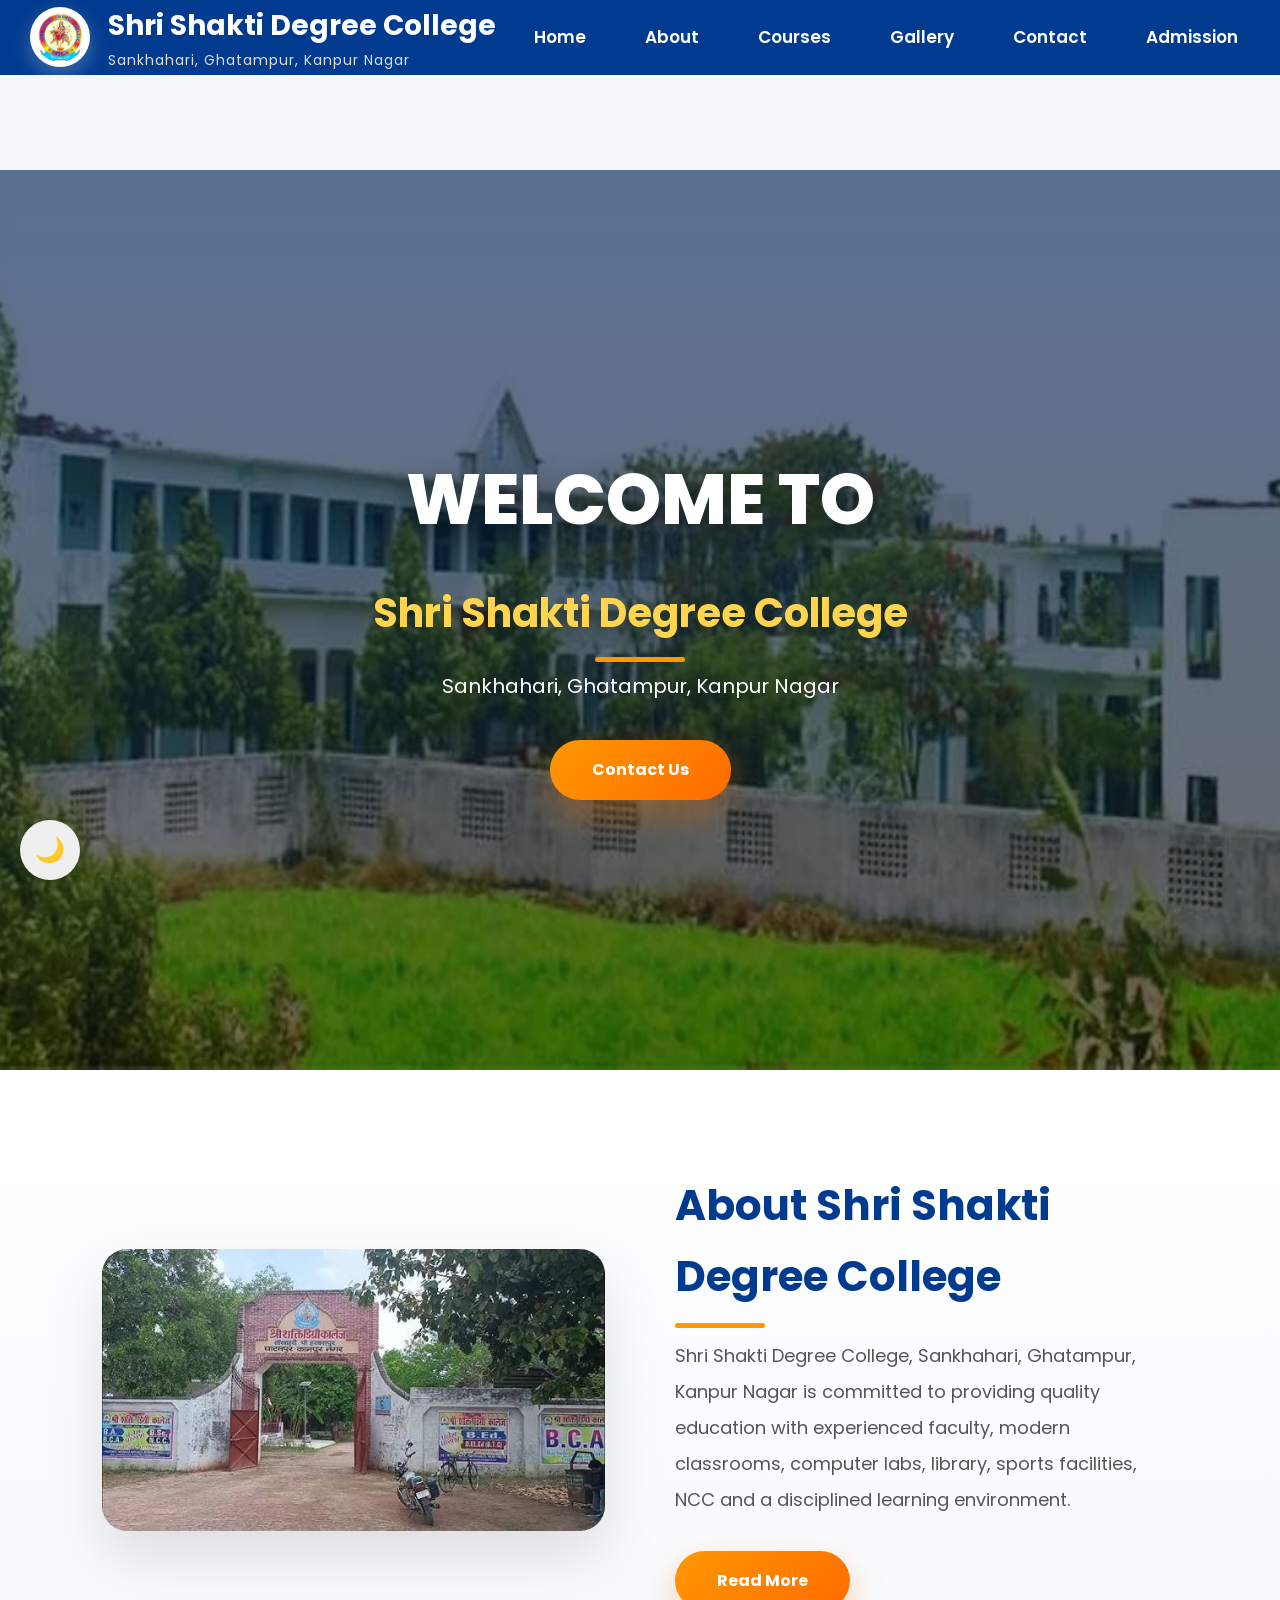
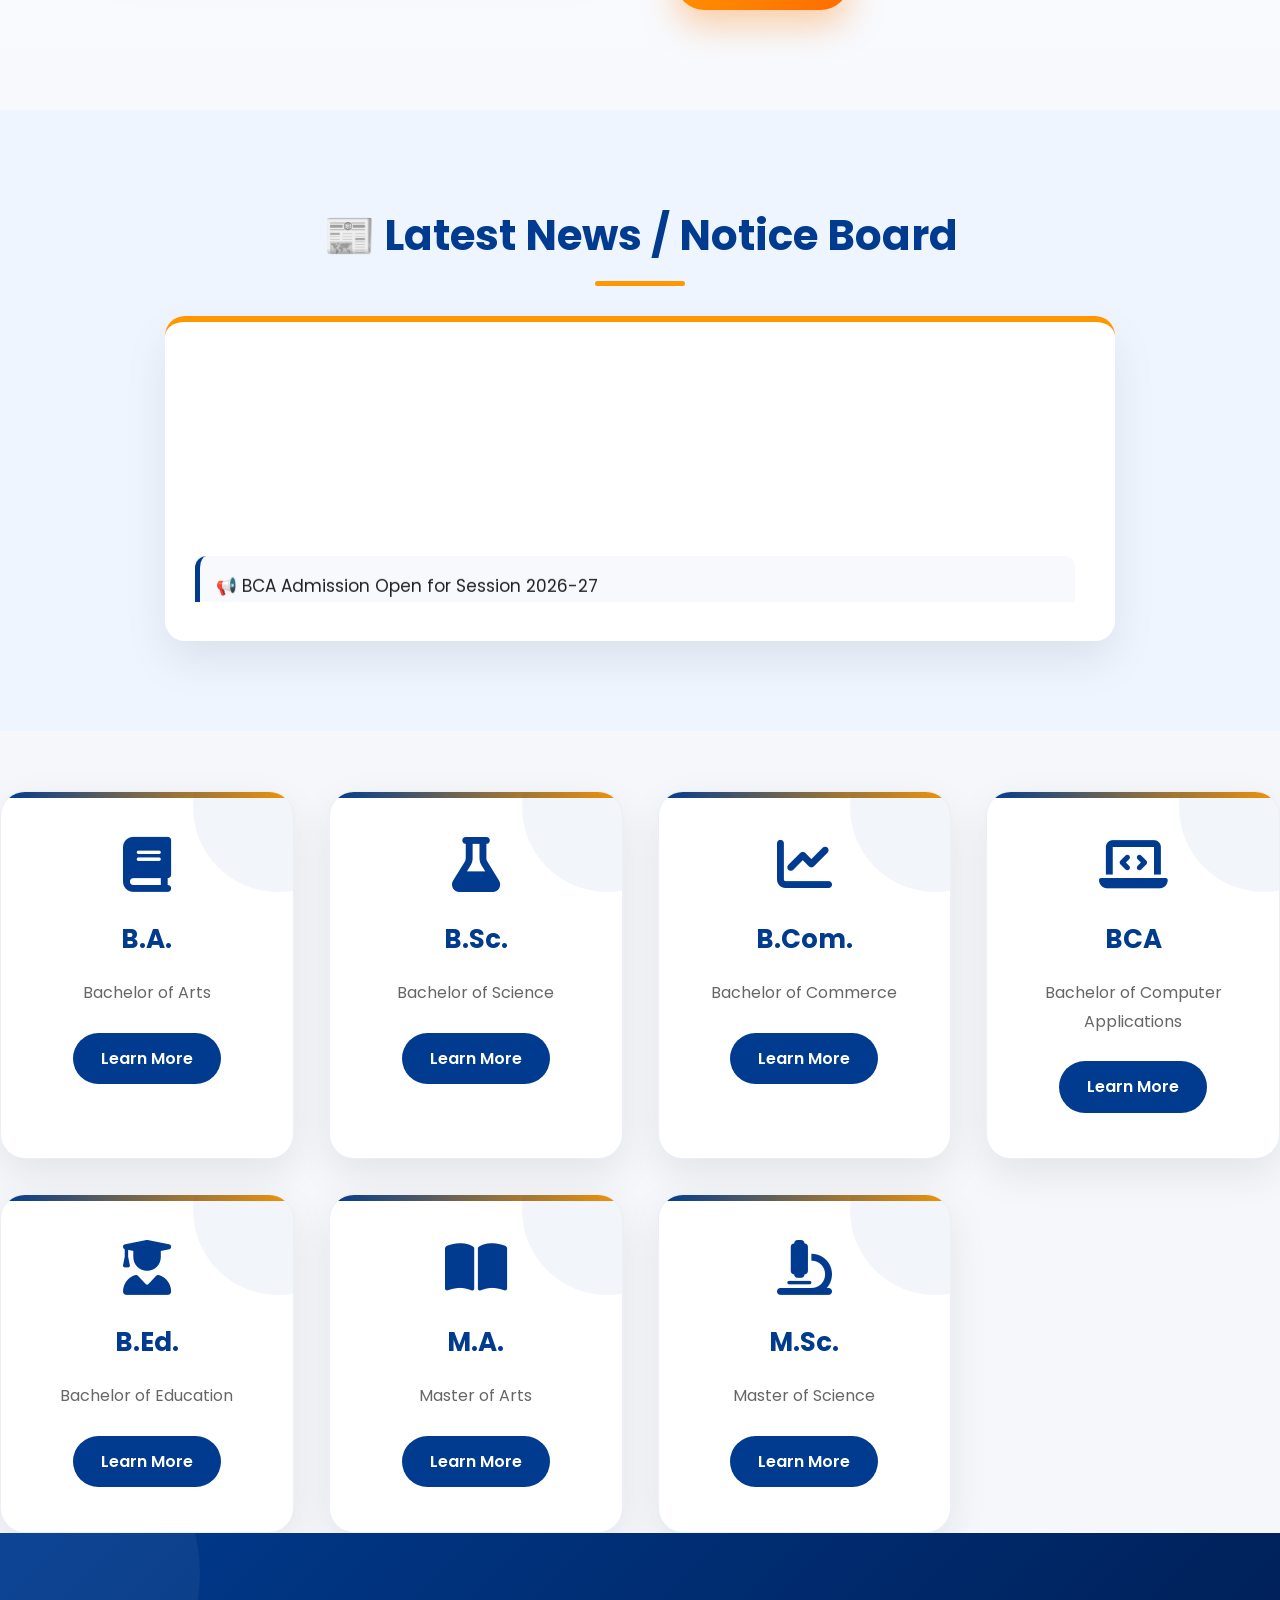
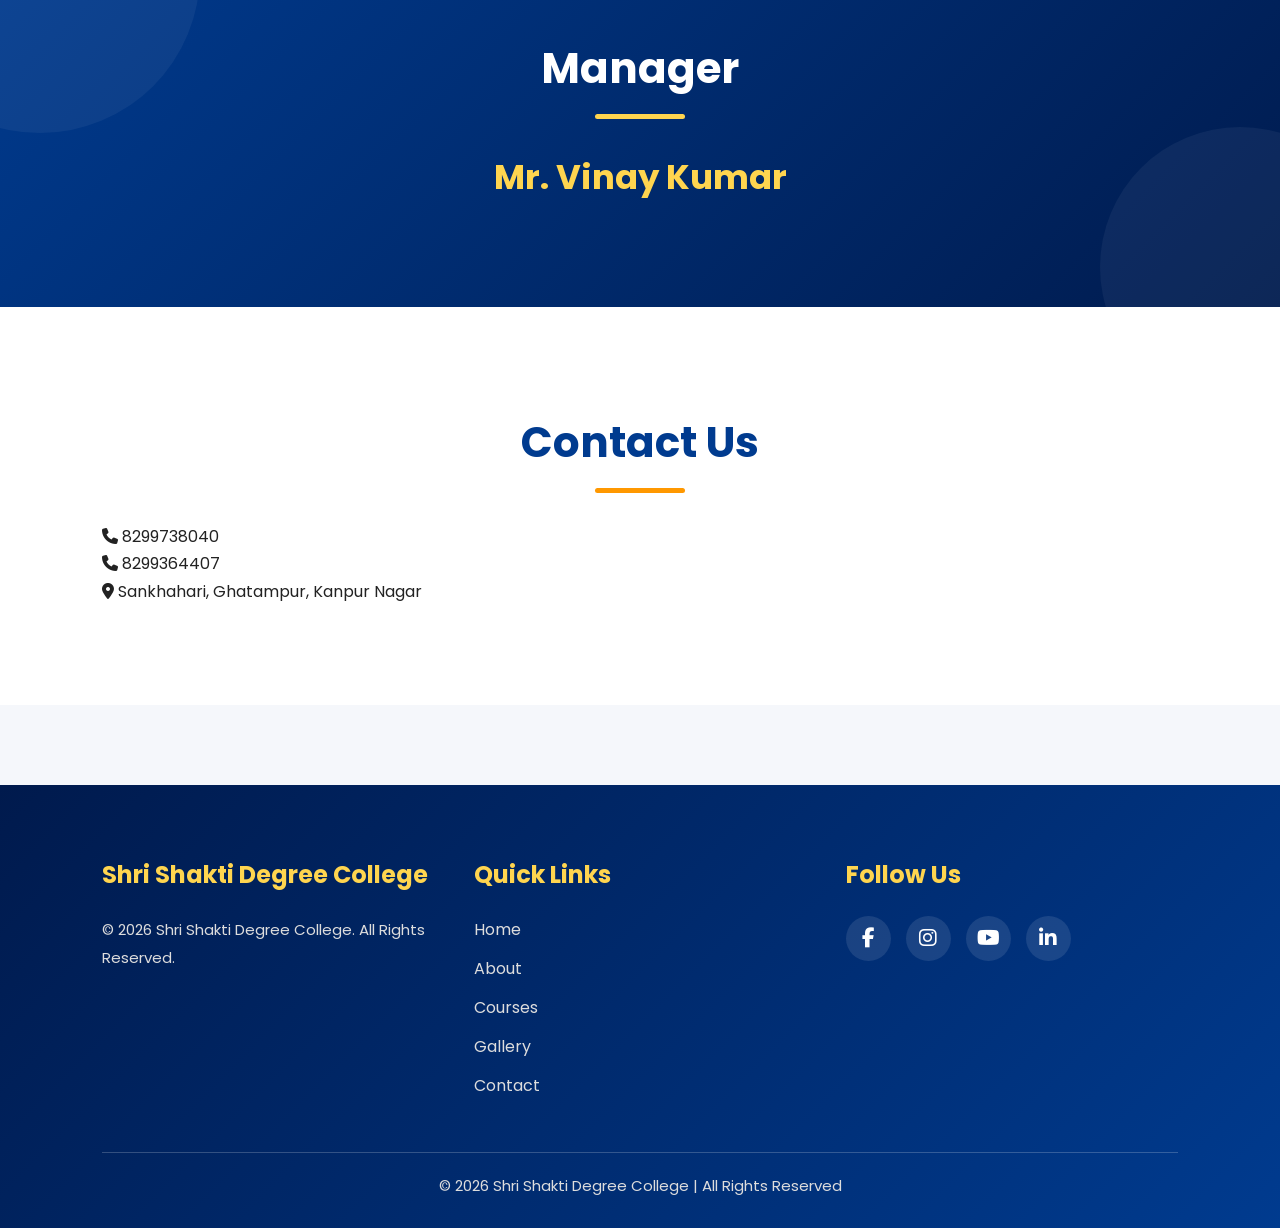
<file: index.html>
<!DOCTYPE html>
<html lang="en">
<head>
<meta charset="UTF-8">
<meta name="viewport" content="width=device-width, initial-scale=1.0">

<title>Shri Shakti Degree College</title>

<link rel="stylesheet" href="css/style.css">

<link rel="stylesheet"
href="https://cdnjs.cloudflare.com/ajax/libs/font-awesome/6.5.2/css/all.min.css">

</head>
<body>
<!-- ================= HEADER ================= -->

<header>

    <div class="logo">

        <img src="images/logo.png" alt="College Logo" class="logo-img">

        <div class="logo-text">
            <h2>Shri Shakti Degree College</h2>
            <p>Sankhahari, Ghatampur, Kanpur Nagar</p>
        </div>

    </div>

    <nav>
        <ul>
            <li><a href="index.html">Home</a></li>
            <li><a href="about.html">About</a></li>
            <li><a href="courses.html">Courses</a></li>
            <li><a href="gallery.html">Gallery</a></li>
            <li><a href="contact.html">Contact</a></li>
            <li><a href="admission.html">Admission</a></li>
        </ul>
    </nav>

</header>

<div style="height:75px;"></div>
<!-- Hero -->
<section class="hero">

<div class="slider">

<img src="images/slider1.jpg" class="slide active">
<img src="images/slider2.jpg" class="slide">
<img src="images/slider3.jpg" class="slide">
<img src="images/slider4.jpg" class="slide">

</div>

<div class="overlay">

<h1>WELCOME TO</h1>

<h2>Shri Shakti Degree College</h2>

<p>Sankhahari, Ghatampur, Kanpur Nagar</p>

<a href="contact.html" class="btn">Contact Us</a>

</div>

</section>

 <!-- About Section -->

<section class="about">

<div class="about-img">
    <img src="images/collage.jpg" alt="Collage">
</div>

<div class="about-content">

    <h2>About Shri Shakti Degree College</h2>

    <p>
        Shri Shakti Degree College, Sankhahari, Ghatampur, Kanpur Nagar is committed to providing quality education with experienced faculty, modern classrooms, computer labs, library, sports facilities, NCC and a disciplined learning environment.
    </p>

    <a href="about.html" class="btn">Read More</a>

</div>

</section>
<section class="news">

<h2>📰 Latest News / Notice Board</h2>

<div class="news-box">

<marquee direction="up" scrollamount="2" onmouseover="this.stop();" onmouseout="this.start();">

<p>📢 BCA Admission Open for Session 2026-27</p>

<p>🎉 Annual Function will be held on 15 August 2026</p>

<p>📚 Mid Semester Examination starts from 10 September 2026</p>

<p>🏆 NCC Enrollment is now Open</p>

<p>📄 Scholarship Forms are Available in College Office</p>
 <p> 📚 M.A Admission Open for Session 2026-27</p>
 <p> 📚 M.Sc Admission Open for Session 2026-27</p>

</marquee>

</div>

</section>
<!-- Courses -->
<div class="course-box">

<div>
<i class="fas fa-book"></i>
<h3>B.A.</h3>
<p>Bachelor of Arts</p>
<a href="#" class="course-btn">Learn More</a>
</div>

<div>
<i class="fas fa-flask"></i>
<h3>B.Sc.</h3>
<p>Bachelor of Science</p>
<a href="#" class="course-btn">Learn More</a>
</div>

<div>
<i class="fas fa-chart-line"></i>
<h3>B.Com.</h3>
<p>Bachelor of Commerce</p>
<a href="#" class="course-btn">Learn More</a>
</div>

<div>
<i class="fas fa-laptop-code"></i>
<h3>BCA</h3>
<p>Bachelor of Computer Applications</p>
<a href="#" class="course-btn">Learn More</a>
</div>

<div>
<i class="fas fa-user-graduate"></i>
<h3>B.Ed.</h3>
<p>Bachelor of Education</p>
<a href="#" class="course-btn">Learn More</a>
</div>

<div>
<i class="fas fa-book-open"></i>
<h3>M.A.</h3>
<p>Master of Arts</p>
<a href="#" class="course-btn">Learn More</a>
</div>

<div>
<i class="fas fa-microscope"></i>
<h3>M.Sc.</h3>
<p>Master of Science</p>
<a href="#" class="course-btn">Learn More</a>
</div>

</div>
<!-- Manager -->

<section class="manager">

<h2>Manager</h2>

<h3>Mr. Vinay Kumar</h3>

</section>

<!-- Contact -->

<section class="contact">

<h2>Contact Us</h2>

<p><i class="fa-solid fa-phone"></i> 8299738040</p>

<p><i class="fa-solid fa-phone"></i> 8299364407</p>

<p><i class="fa-solid fa-location-dot"></i>

Sankhahari, Ghatampur, Kanpur Nagar

</p>

</section>

<footer>

<div class="footer-container">

<div class="footer-box">
<h3>Shri Shakti Degree College</h3>
<p>
Providing quality education with excellence and innovation.
</p>
</div>

<div class="footer-box">
<h3>Quick Links</h3>

<ul>
<li><a href="#home">Home</a></li>
<li><a href="#about">About</a></li>
<li><a href="#courses">Courses</a></li>
<li><a href="#gallery">Gallery</a></li>
<li><a href="#contact">Contact</a></li>
</ul>

</div>

<div class="footer-box">
<h3>Follow Us</h3>

<div class="footer-social">

<a href="#"><i class="fab fa-facebook-f"></i></a>

<a href="#"><i class="fab fa-instagram"></i></a>

<a href="#"><i class="fab fa-youtube"></i></a>

<a href="#"><i class="fab fa-linkedin-in"></i></a>

</div>

</div>

</div>

<div class="footer-bottom">

© 2026 Shri Shakti Degree College | All Rights Reserved

</div>

</footer>

<script src="js/script.js"></script>

</body>
</html>
</file>
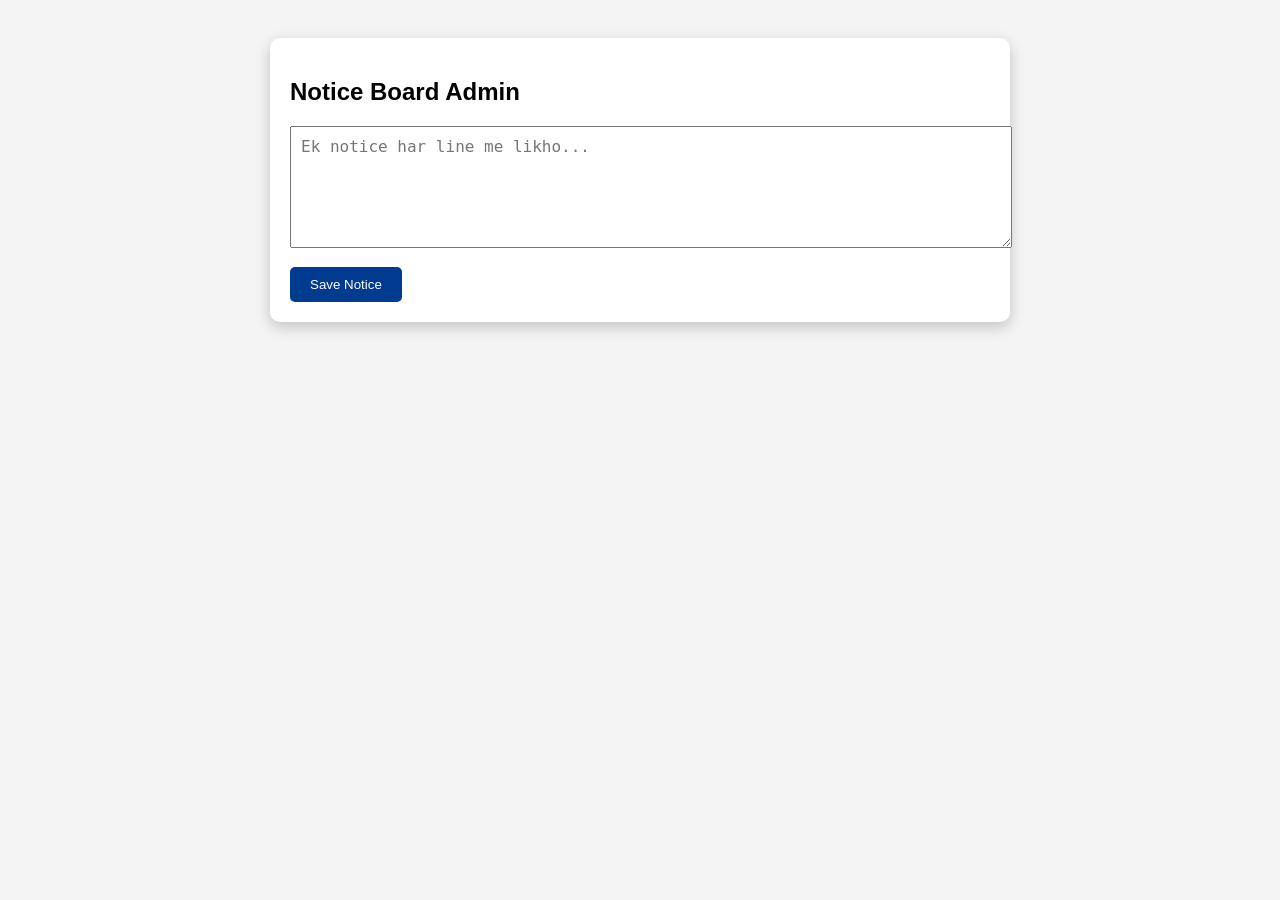
<file: admin.html>
<!DOCTYPE html>
<html lang="en">
<head>
<meta charset="UTF-8">
<meta name="viewport" content="width=device-width, initial-scale=1.0">
<title>Admin Panel - Notice Board</title>

<style>
body{
    font-family:Arial,sans-serif;
    background:#f4f4f4;
    padding:30px;
}
.container{
    max-width:700px;
    margin:auto;
    background:#fff;
    padding:20px;
    border-radius:10px;
    box-shadow:0 5px 15px rgba(0,0,0,.2);
}
textarea{
    width:100%;
    height:100px;
    padding:10px;
    font-size:16px;
}
button{
    margin-top:15px;
    padding:10px 20px;
    background:#003b8f;
    color:#fff;
    border:none;
    border-radius:5px;
    cursor:pointer;
}
</style>

</head>
<body>

<div class="container">
<h2>Notice Board Admin</h2>

<textarea id="notice" placeholder="Ek notice har line me likho..."></textarea>

<br>
<button onclick="saveNotice()">Save Notice</button>

</div>

<script>
const box=document.getElementById("notice");

box.value=localStorage.getItem("collegeNotice") || "";

function saveNotice(){
localStorage.setItem("collegeNotice",box.value);
alert("Notice Saved Successfully");
}
</script>

</body>
</html>
</file>
<file: css/style.css>
/*=========================================
    PART 1
    PREMIUM HEADER + HERO
=========================================*/

@import url('https://fonts.googleapis.com/css2?family=Poppins:wght@300;400;500;600;700;800&display=swap');

*{
margin:0;
padding:0;
box-sizing:border-box;
}

html{
scroll-behavior:smooth;
}

body{

font-family:'Poppins',sans-serif;

background:#f5f7fb;

color:#222;

line-height:1.7;

overflow-x:hidden;

}

/*================ HEADER ================*/
/* ==========================================
   MODERN HEADER
========================================== */

/* ================= HEADER ================= */

header{
    position: fixed;
    top: 0;
    left: 0;
    width: 100%;
    height: 75px;
    background: #0b2e74;
    display: flex;
    justify-content: space-between;
    align-items: center;
    padding: 0 30px;
    box-sizing: border-box;
    z-index: 9999;
}

.logo{
    display:flex;
    align-items:center;
}
.logo-img{
    width:60px !important;
    height:60px !important;
    object-fit:contain;
    border-radius:50%;
    flex-shrink:0;
}
.logo-text h2{
    font-size:26px;
    margin:0;
  color:#fff;
}
.logo-text p{
    margin:0;
    font-size:13px;
    color:#fff;
}
nav ul{
    display:flex;
    list-style:none;
    gap:25px;
    margin:0;
    padding:0;
}
nav ul li a{
    color:#fff;
    text-decoration:none;
    font-size:17px;
    font-weight:600;
    padding:8px 12px;
    transition:.3s;
}
nav ul li a:hover,
nav ul li a.active{
    color:#ffd700;
}
/* ================= MOBILE ================= */

@media(max-width:991px){

header{
    flex-direction:column;
    height:auto;
    padding:15px;
}

.logo{
    margin-bottom:15px;
}

.logo-text h2{
    font-size:24px;
    white-space:normal;
    text-align:center;
}

.logo-text p{
    text-align:center;
}

nav ul{
    flex-wrap:wrap;
    justify-content:center;
    gap:15px;
}

}

@media(max-width:768px){

.logo{
    flex-direction:column;
    text-align:center;
}

.logo-img{
    width:60px;
    height:60px;
}

.logo-text h2{
    font-size:20px;
}

nav ul{
    flex-direction:column;
    gap:10px;
}

nav ul li a{
    font-size:16px;
}

}
/*================ LOGO ================*/

.logo{

display:flex;

align-items:center;

gap:18px;

}

.logo-img{

width:72px;

height:72px;

background:#fff;

padding:5px;

border-radius:50%;

object-fit:contain;

transition:.5s;

box-shadow:0 8px 20px rgba(255,255,255,.25);

}

.logo:hover .logo-img{

transform:rotate(8deg) scale(1.08);

}

.logo-text h2{

color:#fff;

font-size:28px;

font-weight:700;

}

.logo-text p{

color:#ddd;

font-size:14px;

letter-spacing:1px;

}

/*================ NAVBAR ================*/

nav ul{

display:flex;

gap:35px;

list-style:none;

}

nav ul li{

position:relative;

}

nav ul li a{

text-decoration:none;

color:white;

font-size:17px;

font-weight:600;

transition:.35s;

}

nav ul li a::after{

content:"";

position:absolute;

left:0;

bottom:-8px;

width:0;

height:3px;

background:#ffd700;

border-radius:20px;

transition:.35s;

}

nav ul li a:hover{

color:#ffd700;

}

nav ul li a:hover::after{

width:100%;

}

/*================ HERO ================*/

.hero{

position:relative;

height:100vh;

margin-top:95px;

overflow:hidden;

}

.slider{

position:absolute;

inset:0;

}

.slide{

position:absolute;

width:100%;

height:100%;

object-fit:cover;

opacity:0;

transition:1.2s;

}

.slide.active{

opacity:1;

}

.overlay{

position:absolute;

inset:0;

display:flex;

flex-direction:column;

justify-content:center;

align-items:center;

text-align:center;

padding:20px;

background:linear-gradient(rgba(0,35,90,.65),rgba(0,0,0,.55));

color:white;

z-index:5;

}

.overlay h1{

font-size:70px;

font-weight:800;

text-shadow:0 10px 35px rgba(0,0,0,.45);

animation:fadeUp 1s;

}

.overlay h2{

margin:20px 0;

font-size:40px;

color:#FFD54F;

animation:fadeUp 1.3s;

}

.overlay p{

max-width:850px;

font-size:20px;

line-height:1.9;

animation:fadeUp 1.6s;

}

.btn{

display:inline-block;

margin-top:35px;

padding:16px 42px;

background:linear-gradient(135deg,#ff9800,#ff6b00);

color:white;

font-weight:700;

text-decoration:none;

border-radius:50px;

box-shadow:0 15px 35px rgba(255,120,0,.35);

transition:.35s;

}

.btn:hover{

transform:translateY(-6px);

box-shadow:0 20px 45px rgba(255,120,0,.45);

}

/*================ COMMON SECTION ================*/

section{

padding:90px 8%;

}

section h2{

text-align:center;

font-size:42px;

color:#003b8f;

margin-bottom:45px;

position:relative;

}

section h2::after{

content:"";

position:absolute;

left:50%;

transform:translateX(-50%);

bottom:-15px;

width:90px;

height:5px;

border-radius:30px;

background:#ff9800;

}

/*================ ANIMATION ================*/

@keyframes fadeUp{

0%{

opacity:0;

transform:translateY(40px);

}

100%{

opacity:1;

transform:translateY(0);

}

}
/*=========================================
    PART 2
    PREMIUM ABOUT + NEWS + MANAGER
=========================================*/

/*============== ABOUT ==============*/

.about{

display:flex;

align-items:center;

justify-content:space-between;

gap:70px;

flex-wrap:wrap;

padding:100px 8%;

background:linear-gradient(180deg,#ffffff,#f7f9fd);

}

.about-img{

flex:1;

min-width:340px;

}

.about-img img{

width:100%;

border-radius:25px;

box-shadow:0 25px 60px rgba(0,0,0,.12);

transition:.5s;

}

.about-img img:hover{

transform:scale(1.04) rotate(-1deg);

}

.about-content{

flex:1;

min-width:340px;

}

.about-content h2{

text-align:left;

margin-bottom:25px;

}

.about-content h2::after{

left:0;

transform:none;

}

.about-content p{

font-size:18px;

line-height:2;

color:#555;

margin-bottom:18px;

}

.about-content .btn{

margin-top:15px;

}

/*============== HIGHLIGHT BOX ==============*/

.highlight-box{

display:grid;

grid-template-columns:repeat(2,1fr);

gap:20px;

margin-top:35px;

}

.highlight{

background:white;

padding:22px;

border-radius:18px;

box-shadow:0 12px 35px rgba(0,0,0,.08);

transition:.35s;

}

.highlight:hover{

transform:translateY(-8px);

box-shadow:0 18px 45px rgba(0,59,143,.18);

}

.highlight h3{

font-size:18px;

color:#003b8f;

margin-bottom:8px;

}

.highlight p{

font-size:15px;

color:#666;

margin:0;

}

/*============== NEWS ==============*/

.news{

padding:90px 8%;

background:#eef5ff;

}

.news-box{

max-width:950px;

margin:auto;

background:white;

border-radius:20px;

padding:30px;

box-shadow:0 20px 45px rgba(0,0,0,.08);

border-top:6px solid #ff9800;

}

.news-box marquee{

height:250px;

padding-right:10px;

}

.news-box p{

padding:16px;

margin-bottom:12px;

border-radius:12px;

background:#f7f9fd;

border-left:5px solid #003b8f;

font-size:17px;

transition:.3s;

}

.news-box p:hover{

background:#003b8f;

color:white;

transform:translateX(8px);

}

/*============== MANAGER ==============*/

.manager{

padding:100px 8%;

background:linear-gradient(135deg,#003b8f,#001b4e);

color:white;

text-align:center;

position:relative;

overflow:hidden;

}

.manager::before{

content:"";

position:absolute;

width:320px;

height:320px;

background:rgba(255,255,255,.05);

border-radius:50%;

top:-120px;

left:-120px;

}

.manager::after{

content:"";

position:absolute;

width:280px;

height:280px;

background:rgba(255,255,255,.05);

border-radius:50%;

right:-100px;

bottom:-100px;

}

.manager h2{

color:white;

position:relative;

z-index:2;

}

.manager h2::after{

background:#FFD54F;

}

.manager h3{

font-size:34px;

margin-top:20px;

color:#FFD54F;

position:relative;

z-index:2;

}

.manager p{

max-width:900px;

margin:25px auto;

font-size:18px;

line-height:2;

position:relative;

z-index:2;

color:#eee;

}
/*=========================================
        PART 3
     PREMIUM COURSES SECTION
=========================================*/

/*============= COURSES =============*/

.courses{
    background:linear-gradient(180deg,#ffffff,#f4f8ff);
    padding:100px 8%;
}

.course-box{

    display:grid;

    grid-template-columns:repeat(auto-fit,minmax(280px,1fr));

    gap:35px;

    margin-top:60px;

}

/* Course Card */

.course-box div{

    background:#fff;

    border-radius:25px;

    padding:45px 30px;

    text-align:center;

    position:relative;

    overflow:hidden;

    cursor:pointer;

    transition:.45s;

    box-shadow:0 15px 40px rgba(0,0,0,.08);

    border:1px solid rgba(0,59,143,.08);

}

/* Top Line */

.course-box div::before{

    content:"";

    position:absolute;

    top:0;

    left:0;

    width:100%;

    height:6px;

    background:linear-gradient(90deg,#003b8f,#ff9800);

}

/* Circle */

.course-box div::after{

    content:"";

    position:absolute;

    width:170px;

    height:170px;

    border-radius:50%;

    background:rgba(0,59,143,.05);

    top:-70px;

    right:-70px;

    transition:.5s;

}

.course-box div:hover::after{

    transform:scale(1.4);

}

/* Icon */

.course-box div i{

    font-size:55px;

    color:#003b8f;

    margin-bottom:25px;

    transition:.4s;

}

/* Title */

.course-box div h3{

    font-size:26px;

    color:#003b8f;

    margin-bottom:18px;

}

/* Description */

.course-box div p{

    color:#666;

    font-size:16px;

    line-height:1.8;

}

/* Hover */

.course-box div:hover{

    transform:translateY(-15px);

    box-shadow:0 30px 60px rgba(0,59,143,.18);

}

.course-box div:hover i{

    color:#ff9800;

    transform:rotate(12deg) scale(1.15);

}

.course-box div:hover h3{

    color:#ff9800;

}

/*============= COURSE BUTTON =============*/

.course-btn{

margin-top:25px;

display:inline-block;

padding:12px 28px;

border-radius:40px;

background:#003b8f;

color:white;

text-decoration:none;

font-weight:600;

transition:.35s;

}

.course-btn:hover{

background:#ff9800;

transform:translateY(-4px);

}

/*============= COURSE STATS =============*/

.course-stats{

display:grid;

grid-template-columns:repeat(4,1fr);

gap:30px;

margin-top:80px;

}

.stat{

background:white;

padding:35px;

border-radius:20px;

text-align:center;

box-shadow:0 12px 35px rgba(0,0,0,.08);

transition:.4s;

}

.stat:hover{

transform:translateY(-10px);

}

.stat h2{

font-size:42px;

color:#003b8f;

margin-bottom:10px;

}

.stat p{

font-size:17px;

color:#666;

}

/*============= RESPONSIVE =============*/

@media(max-width:992px){

.course-stats{

grid-template-columns:repeat(2,1fr);

}

}

@media(max-width:768px){

.course-box{

grid-template-columns:1fr;

}

.course-stats{

grid-template-columns:1fr;

}

}
/*=========================================
        PART 4
     PREMIUM GALLERY + CONTACT
=========================================*/

/*============= GALLERY =============*/

.gallery{

padding:100px 8%;

background:linear-gradient(180deg,#eef5ff,#ffffff);

}

.gallery-grid{

display:grid;

grid-template-columns:repeat(auto-fit,minmax(300px,1fr));

gap:30px;

margin-top:60px;

}

.gallery-grid img{

width:100%;

height:260px;

object-fit:cover;

border-radius:20px;

cursor:pointer;

transition:.45s;

box-shadow:0 15px 35px rgba(0,0,0,.10);

}

.gallery-grid img:hover{

transform:translateY(-10px) scale(1.04);

box-shadow:0 25px 60px rgba(0,59,143,.18);

}

/*============= LIGHTBOX =============*/

.lightbox{

display:none;

position:fixed;

inset:0;

background:rgba(0,0,0,.92);

justify-content:center;

align-items:center;

z-index:99999;

backdrop-filter:blur(8px);

}

.lightbox-img{

max-width:92%;

max-height:92%;

border-radius:20px;

box-shadow:0 20px 60px rgba(255,255,255,.25);

}

.close{

position:absolute;

top:30px;

right:40px;

font-size:55px;

color:#fff;

cursor:pointer;

transition:.3s;

}

.close:hover{

transform:rotate(90deg);

color:#FFD54F;

}

/*============= CONTACT =============*/

.contact{

padding:100px 8%;

background:#fff;

}

.contact-grid{

display:grid;

grid-template-columns:repeat(auto-fit,minmax(280px,1fr));

gap:30px;

margin-top:50px;

}

.contact-card{

background:#fff;

padding:35px;

border-radius:22px;

text-align:center;

box-shadow:0 15px 35px rgba(0,0,0,.08);

transition:.4s;

}

.contact-card:hover{

transform:translateY(-12px);

box-shadow:0 25px 50px rgba(0,59,143,.18);

}

.contact-card i{

font-size:42px;

color:#003b8f;

margin-bottom:18px;

}

.contact-card h3{

margin-bottom:12px;

font-size:24px;

color:#003b8f;

}

.contact-card p{

color:#666;

line-height:1.8;

}

/*============= MAP =============*/

.map{

margin-top:60px;

}

.map iframe{

width:100%;

height:450px;

border:none;

border-radius:25px;

box-shadow:0 15px 40px rgba(0,0,0,.12);

}
/*=========================================
        PART 5
 PREMIUM FOOTER + WHATSAPP + TOP BUTTON
=========================================*/

/*============= FOOTER =============*/

footer{

background:linear-gradient(135deg,#001a4d,#003b8f);

color:#fff;

padding:70px 8% 30px;

margin-top:80px;

}

.footer-container{

display:grid;

grid-template-columns:repeat(auto-fit,minmax(250px,1fr));

gap:40px;

margin-bottom:40px;

}

.footer-box h3{

font-size:24px;

margin-bottom:20px;

color:#FFD54F;

}

.footer-box p{

color:#ddd;

line-height:1.9;

font-size:15px;

}

.footer-box ul{

list-style:none;

padding:0;

}

.footer-box ul li{

margin:12px 0;

}

.footer-box ul li a{

color:#ddd;

text-decoration:none;

transition:.3s;

}

.footer-box ul li a:hover{

color:#FFD54F;

padding-left:8px;

}

.footer-social{

display:flex;

gap:15px;

margin-top:20px;

}

.footer-social a{

width:45px;

height:45px;

border-radius:50%;

display:flex;

justify-content:center;

align-items:center;

background:rgba(255,255,255,.10);

color:#fff;

font-size:20px;

transition:.35s;

text-decoration:none;

}

.footer-social a:hover{

background:#FFD54F;

color:#003b8f;

transform:translateY(-5px);

}

.footer-bottom{

margin-top:35px;

padding-top:20px;

border-top:1px solid rgba(255,255,255,.20);

text-align:center;

font-size:15px;

color:#ddd;

}

/*============= WHATSAPP =============*/

.whatsapp{

position:fixed;

right:25px;

bottom:25px;

width:65px;

height:65px;

border-radius:50%;

background:#25D366;

display:flex;

justify-content:center;

align-items:center;

font-size:30px;

color:#fff;

text-decoration:none;

box-shadow:0 15px 35px rgba(0,0,0,.25);

z-index:9999;

transition:.35s;

}

.whatsapp:hover{

transform:scale(1.12);

box-shadow:0 20px 45px rgba(37,211,102,.45);

}

/*============= SCROLL TOP =============*/

#topBtn{

position:fixed;

right:25px;

bottom:105px;

width:55px;

height:55px;

border:none;

border-radius:50%;

background:#003b8f;

color:#fff;

font-size:22px;

cursor:pointer;

display:none;

justify-content:center;

align-items:center;

box-shadow:0 12px 30px rgba(0,0,0,.25);

transition:.35s;

z-index:9999;

}

#topBtn:hover{

background:#ff9800;

transform:translateY(-5px);

}

/*============= FOOTER ANIMATION =============*/

.footer-box{

animation:fadeUp .8s ease;

}
/*=========================================
        PART 6
 PREMIUM RESPONSIVE + FINAL EFFECTS
=========================================*/

/* Smooth Animation */

section{
animation:fadeUp .8s ease;
}

.about,
.course-box div,
.gallery-grid img,
.contact-card,
.footer-box{
transition:.4s ease;
}

/* Hover */

.about-img img:hover{
transform:scale(1.03);
}

.course-box div:hover{
transform:translateY(-12px);
}

.gallery-grid img:hover{
transform:scale(1.05);
}

.contact-card:hover{
transform:translateY(-10px);
}

/* Scrollbar */

::-webkit-scrollbar{
width:10px;
}

::-webkit-scrollbar-track{
background:#eef2ff;
}

::-webkit-scrollbar-thumb{
background:#003b8f;
border-radius:20px;
}

::-webkit-scrollbar-thumb:hover{
background:#ff9800;
}

/* Selection */

::selection{
background:#003b8f;
color:#fff;
}

/* Image Responsive */

img{
max-width:100%;
display:block;
}

/* Button */

button,
.btn{

cursor:pointer;

transition:.35s;

}

/* Link */

a{

transition:.3s;

}

/* Focus */

input:focus,
textarea:focus{

outline:none;

border-color:#003b8f;

box-shadow:0 0 10px rgba(0,59,143,.2);

}

/* ================= TABLET ================= */

@media(max-width:992px){

header{

padding:15px 5%;

flex-direction:column;

}

.logo{

margin-bottom:15px;

}

nav ul{

flex-wrap:wrap;

justify-content:center;

gap:18px;

}

.overlay h1{

font-size:48px;

}

.overlay h2{

font-size:30px;

}

.overlay p{

font-size:18px;

}

.about{

flex-direction:column;

text-align:center;

}

.about-content h2{

text-align:center;

}

.about-content h2::after{

left:50%;

transform:translateX(-50%);

}

.highlight-box{

grid-template-columns:1fr 1fr;

}

}

/* ================= MOBILE ================= */

@media(max-width:768px){

header{

padding:15px;

}

.logo{

flex-direction:column;

text-align:center;

}

.logo-img{

width:60px;

height:60px;

}

.logo-text h2{

font-size:22px;

}

.logo-text p{

font-size:13px;

}

nav ul{

flex-direction:column;

gap:12px;

}

.hero{

height:80vh;

margin-top:140px;

}

.overlay h1{

font-size:34px;

}

.overlay h2{

font-size:24px;

}

.overlay p{

font-size:16px;

}

.btn{

padding:12px 25px;

font-size:15px;

}

section{

padding:70px 20px;

}

section h2{

font-size:30px;

}

.highlight-box{

grid-template-columns:1fr;

}

.course-box{

grid-template-columns:1fr;

}

.gallery-grid{

grid-template-columns:1fr;

}

.contact-grid{

grid-template-columns:1fr;

}

.footer-container{

grid-template-columns:1fr;

text-align:center;

}

.footer-social{

justify-content:center;

}

}

/* ================= SMALL MOBILE ================= */

@media(max-width:480px){

.overlay h1{

font-size:26px;

}

.overlay h2{

font-size:18px;

}

.overlay p{

font-size:14px;

}

.logo-text h2{

font-size:18px;

}

section h2{

font-size:26px;

}

.btn{

padding:10px 20px;

font-size:14px;

}

.whatsapp{

width:55px;

height:55px;

font-size:26px;

}

#topBtn{

width:50px;

height:50px;

}

}
header .logo-img{
    width:60px !important;
    height:60px !important;
    max-width:60px !important;
    max-height:60px !important;
    object-fit:contain;
    border-radius:50%;
    display:block;
    flex-shrink:0;
}
/* End */
</file>
